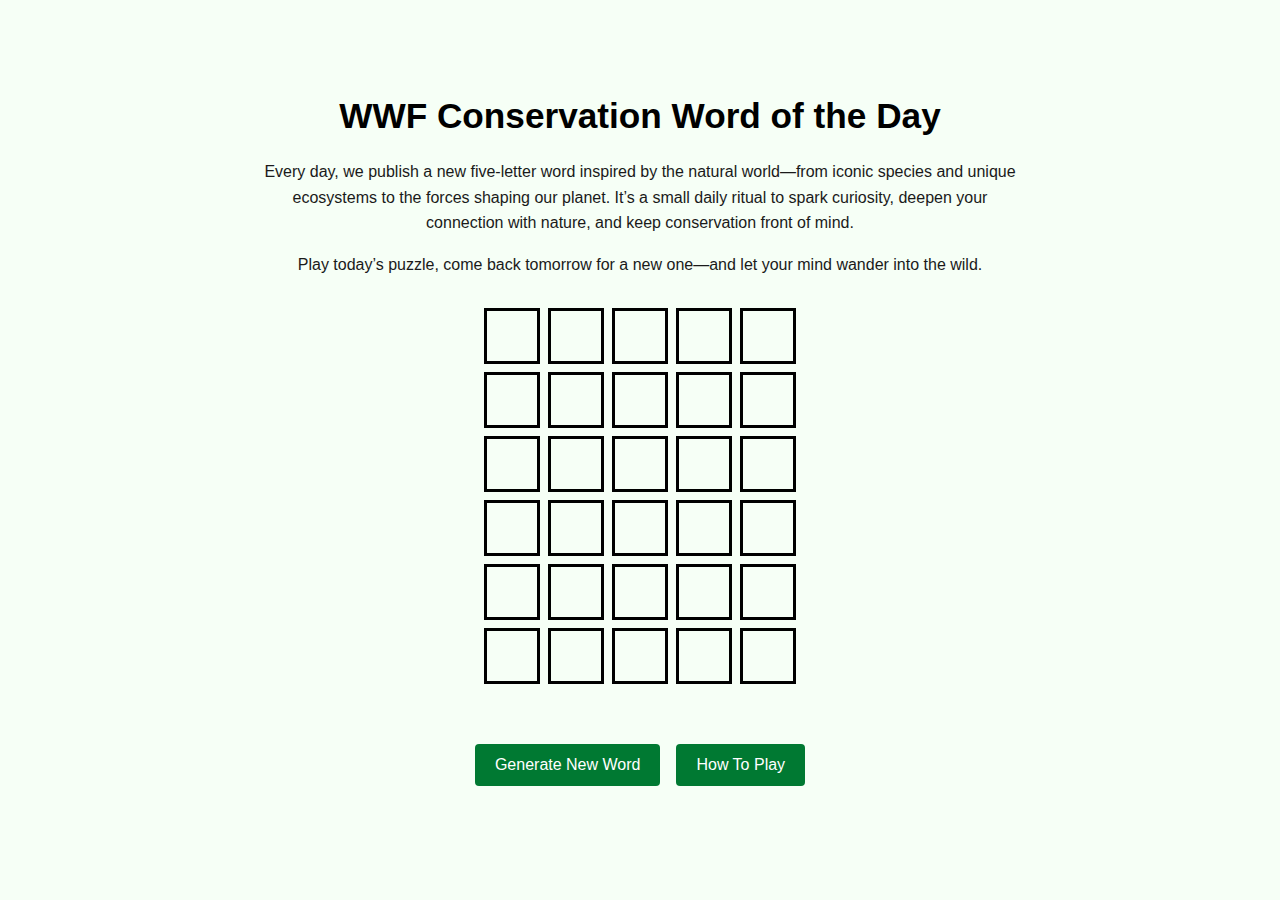
<file: index.html>
<!DOCTYPE html>
<html lang="en">
<head>
  <meta charset="UTF-8" />
  <meta name="viewport" content="width=device-width, initial-scale=1" />
  <title>WWF Conservation Word of the Day</title>
  <link rel="stylesheet" href="main.css" />
  <script defer src="script.js"></script>
</head>
<body>
  <div class="game-wrapper">
    <div class="heading">
      <h1>WWF Conservation Word of the Day</h1>
    </div>

    <div class="intro-container">
      <p>
        Every day, we publish a new five-letter word inspired by the natural world—from iconic species and unique ecosystems to the forces shaping our planet. It’s a small daily ritual to spark curiosity, deepen your connection with nature, and keep conservation front of mind.
      </p>
      <p>
        Play today’s puzzle, come back tomorrow for a new one—and let your mind wander into the wild.
      </p>
    </div>

    <div class="wordle-container">
      <div class="wordle-wrapper">
        <div class="wordle-row"><div id="1_1"></div><div id="1_2"></div><div id="1_3"></div><div id="1_4"></div><div id="1_5"></div></div>
        <div class="wordle-row"><div id="2_1"></div><div id="2_2"></div><div id="2_3"></div><div id="2_4"></div><div id="2_5"></div></div>
        <div class="wordle-row"><div id="3_1"></div><div id="3_2"></div><div id="3_3"></div><div id="3_4"></div><div id="3_5"></div></div>
        <div class="wordle-row"><div id="4_1"></div><div id="4_2"></div><div id="4_3"></div><div id="4_4"></div><div id="4_5"></div></div>
        <div class="wordle-row"><div id="5_1"></div><div id="5_2"></div><div id="5_3"></div><div id="5_4"></div><div id="5_5"></div></div>
        <div class="wordle-row"><div id="6_1"></div><div id="6_2"></div><div id="6_3"></div><div id="6_4"></div><div id="6_5"></div></div>
      </div>
    </div>

    <div class="nav-btn-container">
      <input type="button" class="button" value="Generate New Word" onclick="generateNewWord();" />
      <a href="how-to-play.html"><input type="button" class="button" value="How To Play" /></a>
    </div>
  </div>
 <input
  id="mobile-keyboard-trigger"
  type="text"
  inputmode="text"
  autocomplete="off"
  autocapitalize="none"
  spellcheck="false"
  autofocus
  style="position: absolute; top: 0; left: 0; width: 1px; height: 1px; opacity: 0; z-index: 999;"
/>
  <div id="tap-to-type" style="
  position: absolute;
  top: 0; left: 0; width: 100%; height: 100%;
  z-index: 998;
  background: transparent;
"></div>
</body>
</html>
</file>
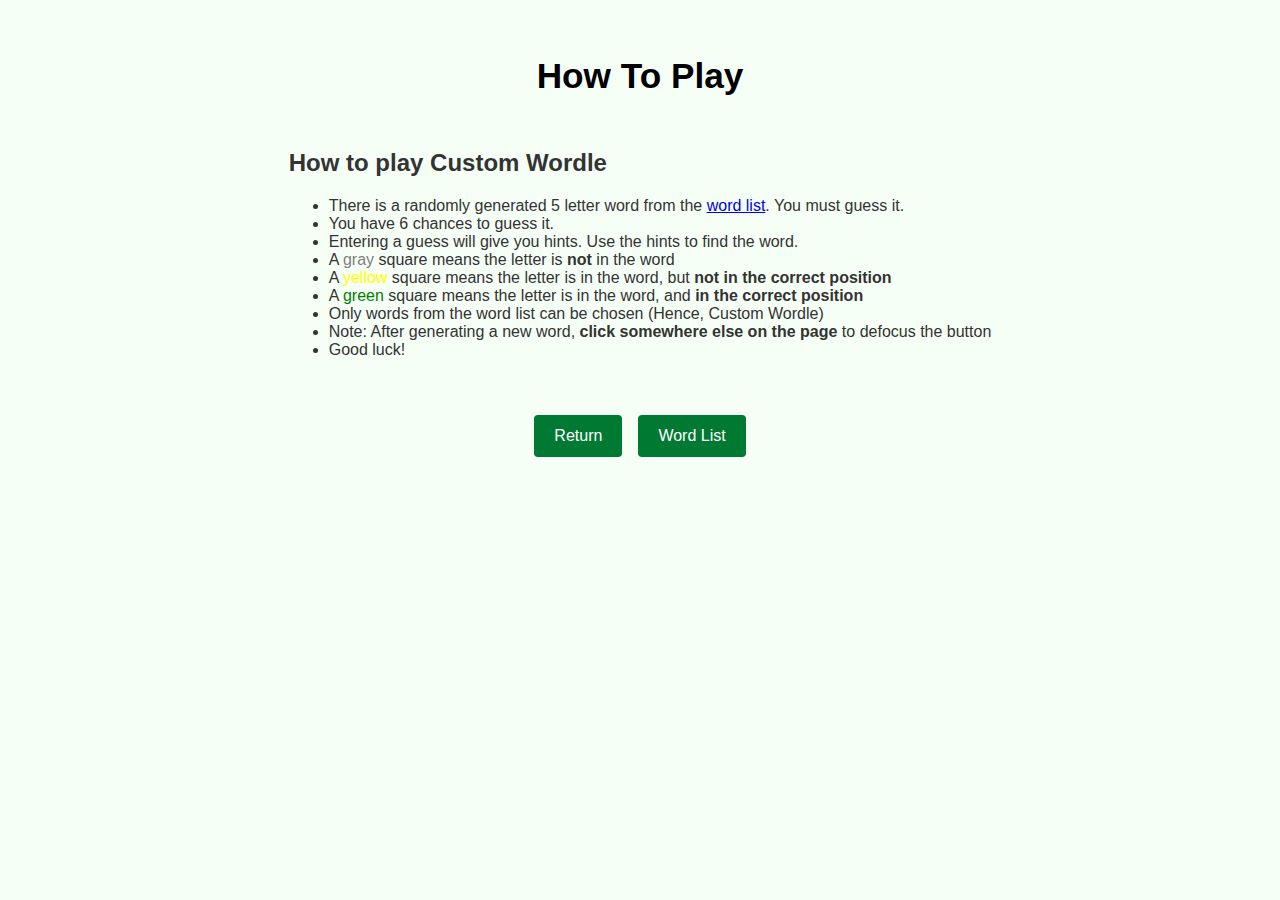
<file: how-to-play.html>
<!DOCTYPE html>
<html lang="en">

<head>
    <meta charset="UTF-8">
    <meta name="viewport" content="width=device-width, initial-scale=1.0">
    <meta name="description" content="How to play the custom wordle">
    <meta name="keywords" content="word, list, wordle">
    <meta name="author" content="Author">
    <meta http-equiv="X-UA-Compatible" content="IE=edge">
    <title>How To Play</title>
    <link rel="stylesheet" type="text/css" href="main.css">
</head>

<body>
    <div class="heading">
        <h1>How To Play</h1>
    </div>
    <div class="how-to-play">
        <div style="display:inline-block; text-align: left">
            <h2>How to play Custom Wordle</h2>
            <ul>
                <li>There is a randomly generated 5 letter word from the <a href="word-list.html">word list</a>. You must guess it.</li>
                <li>You have 6 chances to guess it.</li>
                <li>Entering a guess will give you hints. Use the hints to find the word.</li>
                <li>A <span style="color:gray">gray</span> square means the letter is <strong>not</strong> in the word</li>
                <li>A <span style="color:yellow">yellow</span> square means the letter is in the word, but <strong>not in the correct position</strong></li>
                <li>A <span style="color:green">green</span> square means the letter is in the word, and <strong>in the correct position</strong></li>
                <li>Only words from the word list can be chosen (Hence, Custom Wordle)</li>
                <li>Note: After generating a new word, <strong>click somewhere else on the page</strong> to defocus the button</li>
                <li>Good luck!</li>
            </ul>
        </div>
    </div>
    <div class="nav-btn-container">
        <a href="index.html" target="_blank">
            <input type="button" class="button" value="Return"></input>
        </a>
        <a href="word-list.html" target="_blank">
            <input type="button" class="button" value="Word List"></input>
        </a>
    </div>
</body>

</html>
</file>
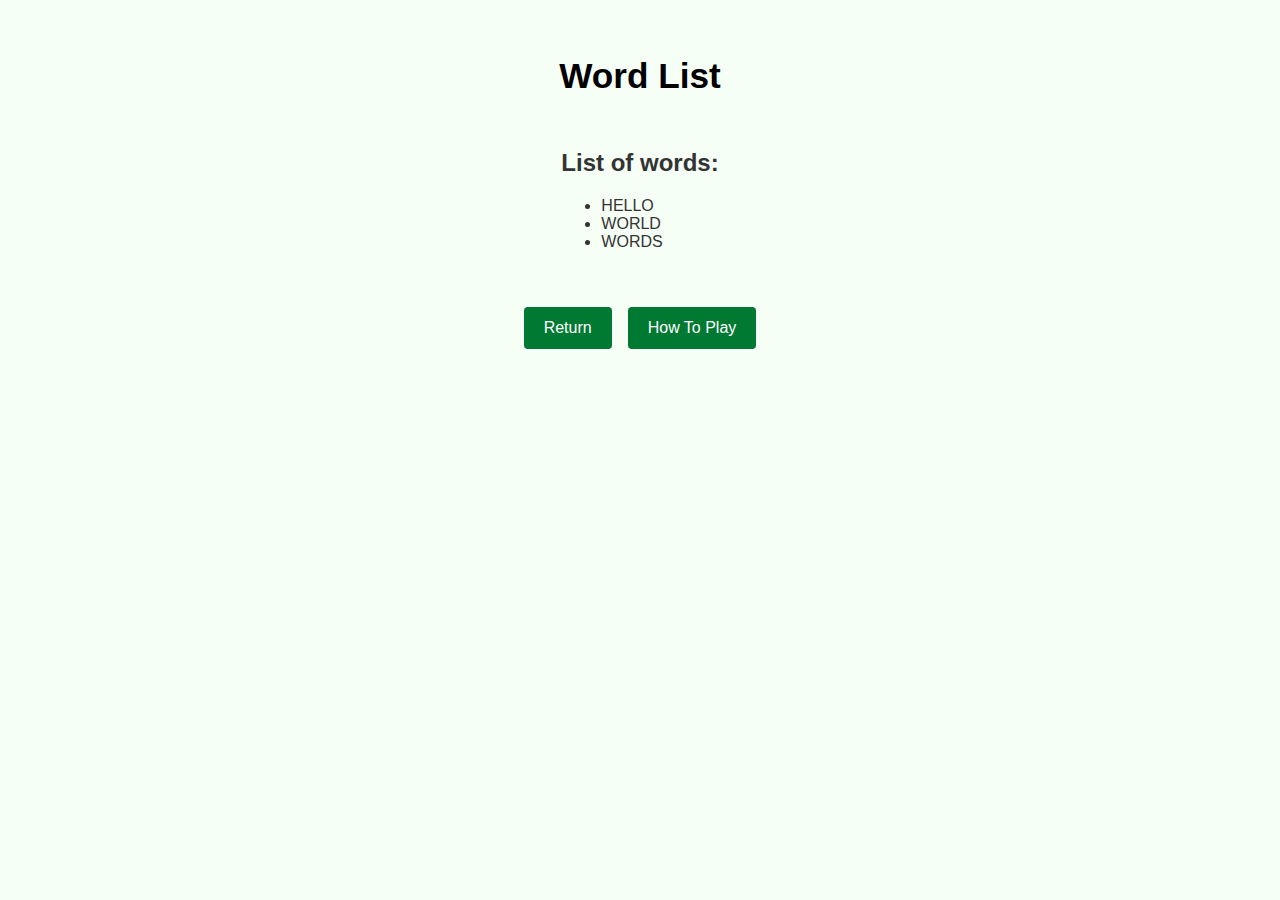
<file: word-list.html>
<!DOCTYPE html>
<html lang="en">

<head>
    <!--Example word list page-->
    <meta charset="UTF-8">
    <meta name="viewport" content="width=device-width, initial-scale=1">
    <meta name="description" content="The word list for the example wordle">
    <meta name="keywords" content="word, list, wordle">
    <meta name="author" content="Author">
    <meta http-equiv="X-UA-Compatible" content="IE=edge">
    <title>Word List</title>
    <link rel="stylesheet" type="text/css" href="main.css">
</head>

<body>
    <div class="heading">
        <h1>Word List</h1>
    </div>
    <div class="word-list">
        <div style="display: inline-block; text-align: left">
            <h2>List of words:</h2>
            <ul>
                <li>HELLO</li>
                <li>WORLD</li>
                <li>WORDS</li>
            </ul>
        </div>
    </div>
    <div class="nav-btn-container">
        <a href="index.html">
            <input type="button" class="button" value="Return"></input>
        </a>
        <a href="how-to-play.html">
            <input type="button" class="button" value="How To Play"></input>
        </a>
    </div>
</body>

</html>
</file>
<file: main.css>
/* WWF Wordle Styles */

body {
  display: flex;
  justify-content: center;
  flex-direction: column;
  align-items: center;
  background-color: #f6fff6;
  color: #000;
  font-family: 'Helvetica Neue', 'Open Sans', sans-serif;
  margin: 0;
  padding: 2rem;
}

/* Layout Container */
.game-wrapper {
  max-width: 800px;
  margin: 0 auto;
  padding: 40px 20px;
}

/* Header */
.heading {
  text-align: center;
  margin-bottom: 10px;
}

.heading h1 {
  font-size: 2.2rem;
  font-weight: bold;
}

/* Intro Text */
.intro-container {
  text-align: center;
  font-family: inherit;
  color: #1A1A1A;
  margin-bottom: 30px;
  line-height: 1.6;
  padding: 0 20px;
}

.intro-container p {
  font-size: 1rem;
  margin-bottom: 10px;
}

/* Game Grid Container */
.wordle-container {
  display: flex;
  justify-content: center;
  overflow-x: auto;
  -webkit-overflow-scrolling: touch;
  padding-bottom: 20px;
}

/* Grid Layout */
.wordle-wrapper {
  display: flex;
  flex-direction: column;
  align-items: center;
  gap: 8px;
}

.wordle-row {
  display: flex;
  gap: 8px;
}

.wordle-row > div {
  width: 50px;
  height: 50px;
  border: 3px solid #000;
  text-align: center;
  font-size: 1.5rem;
  font-weight: bold;
  text-transform: uppercase;
  display: flex;
  align-items: center;
  justify-content: center;
}

/* Tile Feedback Colours */
.box-correct {
  background-color: #007932;
  color: white;
  border-color: #007932;
}

.box-yellow {
  background-color: #f5d200;
  color: black;
  border-color: #f5d200;
}

.box-incorrect {
  background-color: #aaa;
  color: white;
  border-color: #aaa;
}

/* Input Field (if used) */
input[type="text"] {
  margin-top: 1rem;
  padding: 10px;
  font-size: 1rem;
  width: 220px;
  max-width: 80%;
  border: 2px solid #007932;
  border-radius: 4px;
  text-transform: uppercase;
  text-align: center;
}

/* Buttons */
.button,
input[type="button"],
button {
  padding: 12px 20px;
  margin: 8px;
  text-align: center;
  font-size: 1rem;
  border: none;
  background-color: #007932;
  color: #fff;
  border-radius: 4px;
  cursor: pointer;
}

.button:hover,
input[type="button"]:hover,
button:hover {
  background-color: #005c27;
}

/* Navigation Buttons */
.nav-btn-container {
  display: flex;
  justify-content: center;
  margin-top: 2rem;
  flex-wrap: wrap;
}

/* Pages */
.word-list,
.how-to-play {
  text-align: center;
  font-size: 1rem;
  color: #333;
}

/* Result Message & Errors */
.result {
  font-size: 1.25rem;
  margin-top: 1rem;
  font-weight: bold;
}

.error {
  font-size: 0.9rem;
  color: #da1d52;
  margin-top: 0.5rem;
}

/* Mobile Responsive */
@media screen and (max-width: 480px) {
  .heading h1 {
    font-size: 1.6rem;
  }

  .intro-container p {
    font-size: 0.95rem;
  }

  .wordle-row > div {
    width: 40px;
    height: 40px;
    font-size: 1.2rem;
  }

  .nav-btn-container {
    flex-direction: column;
    align-items: center;
  }

  .button {
    width: 90%;
    max-width: 300px;
  }
}

.intro-popup {
  position: fixed;
  top: 0;
  left: 0;
  width: 100%;
  height: 100%;
  background: white;
  z-index: 9999;
  display: flex;
  align-items: center;
  justify-content: center;
  padding: 2rem;
  box-sizing: border-box;
  pointer-events: auto; /* ← This is the fix */
}

.intro-popup-content {
  max-width: 500px;
  background: #f4f4f4;
  padding: 2rem;
  border-radius: 10px;
  text-align: center;
  box-shadow: 0 8px 20px rgba(0,0,0,0.2);
}

.intro-popup .button {
  margin-top: 1.5rem;
  padding: 0.75rem 1.5rem;
  font-size: 1rem;
  background: #00704A;
  color: white;
  border: none;
  border-radius: 5px;
  cursor: pointer;
}
/* Tap Layer — restricted to just the grid */
#mobile-tap-layer {
  position: absolute;
  top: 0;
  left: 0;
  width: 100%;
  height: auto;
  background: transparent;
  z-index: 2;
  pointer-events: none;
}

.wordle-wrapper {
  position: relative;
  z-index: 3;
}

#mobile-tap-layer {
  height: 348px; /* ~6 rows × 50px + 5 × 8px gap */
  top: 0; 
  pointer-events: auto;
}
</file>
